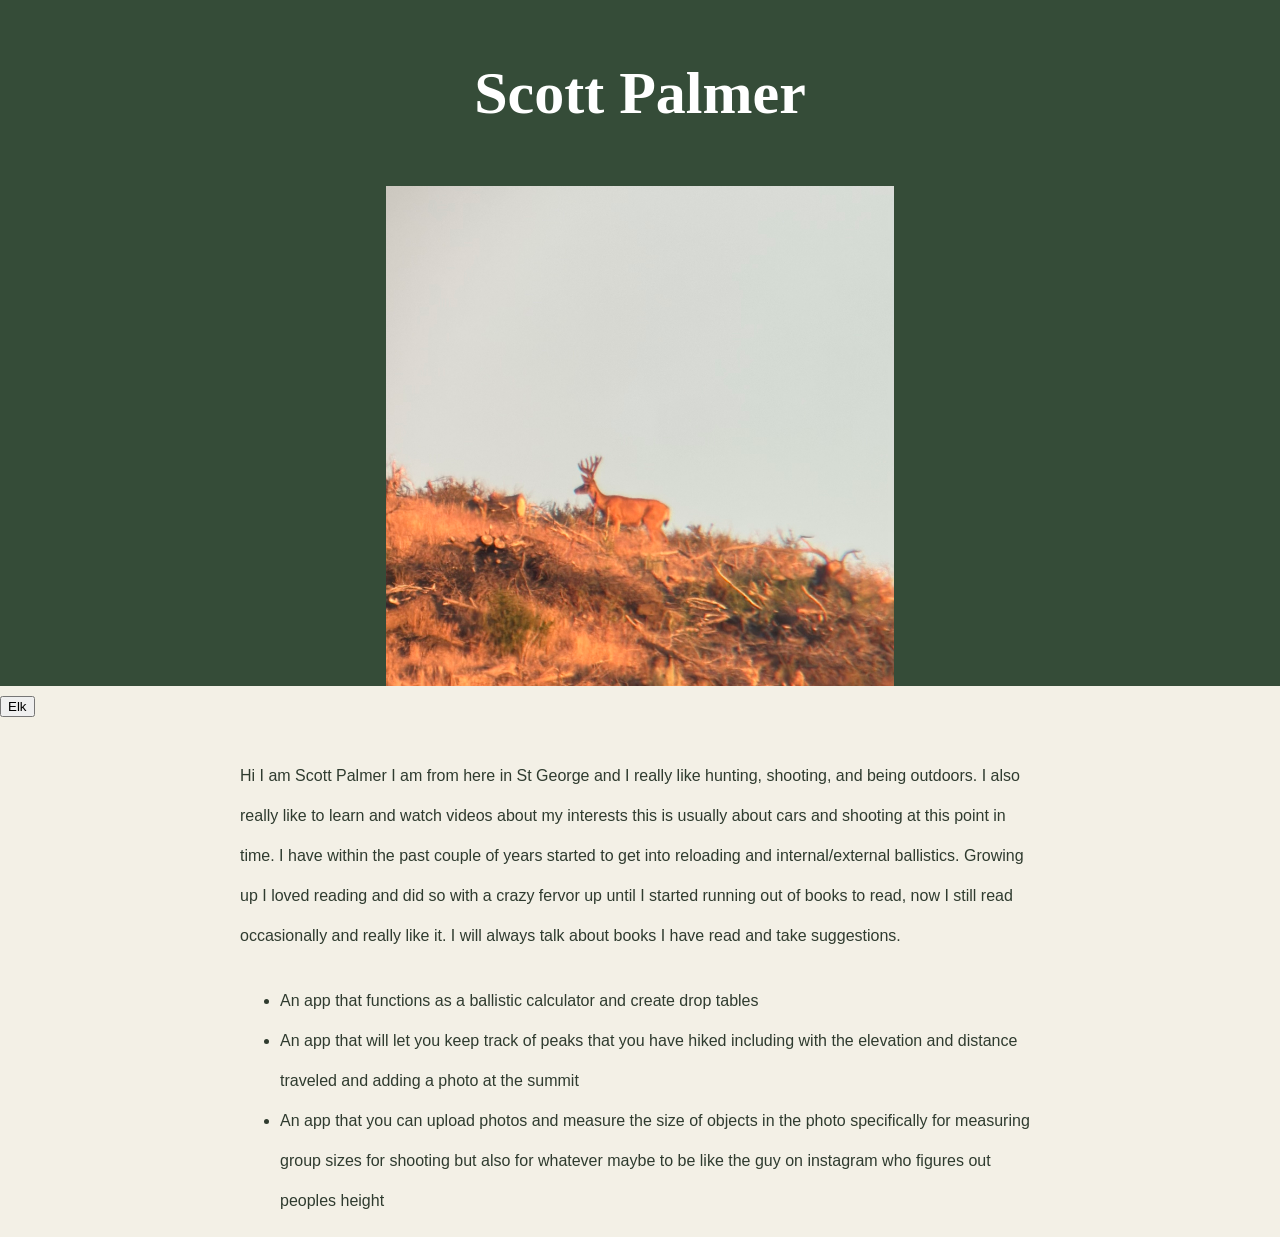
<file: project1/index.html>
<!doctype html>
<html lang="en">

<head>
    <meta charset="UTF-8">
    <meta name="viewport" content="width=device-width, initial-scale=1.0">
    <title>Scotty P</title>
    <link rel="stylesheet" href="styles.css">
</head>



<body>
    <header>
        <h1>Scott Palmer</h1>
    </header>

    <img class="hero-image" src="images/deer.jpeg" alt="deer">

    <button id="image-button">Elk</button>

    <p>
        Hi I am Scott Palmer I am from here in St George and I really like hunting, shooting, and being outdoors. I also
        really like to learn and watch videos about my interests this is usually about cars and shooting at this point
        in time.
        I have within the past couple of years started to get into reloading and internal/external ballistics. Growing
        up I loved reading and did so with a crazy fervor up until I started running out of books to read, now I still
        read occasionally and
        really like it. I will always talk about books I have read and take suggestions.
    </p>
    <ul id="apps">
        <li>An app that functions as a ballistic calculator and create drop tables</li>
        <li>An app that will let you keep track of peaks that you have hiked including with the elevation and distance
            traveled and adding a photo at the summit</li>
        <li>An app that you can upload photos and measure the size of objects in the photo specifically for measuring
            group sizes for shooting but also for whatever maybe to be like the guy on instagram who figures out peoples
            height</li>
    </ul>
    <script src="script.js"></script>
</body>

</html>
</file>
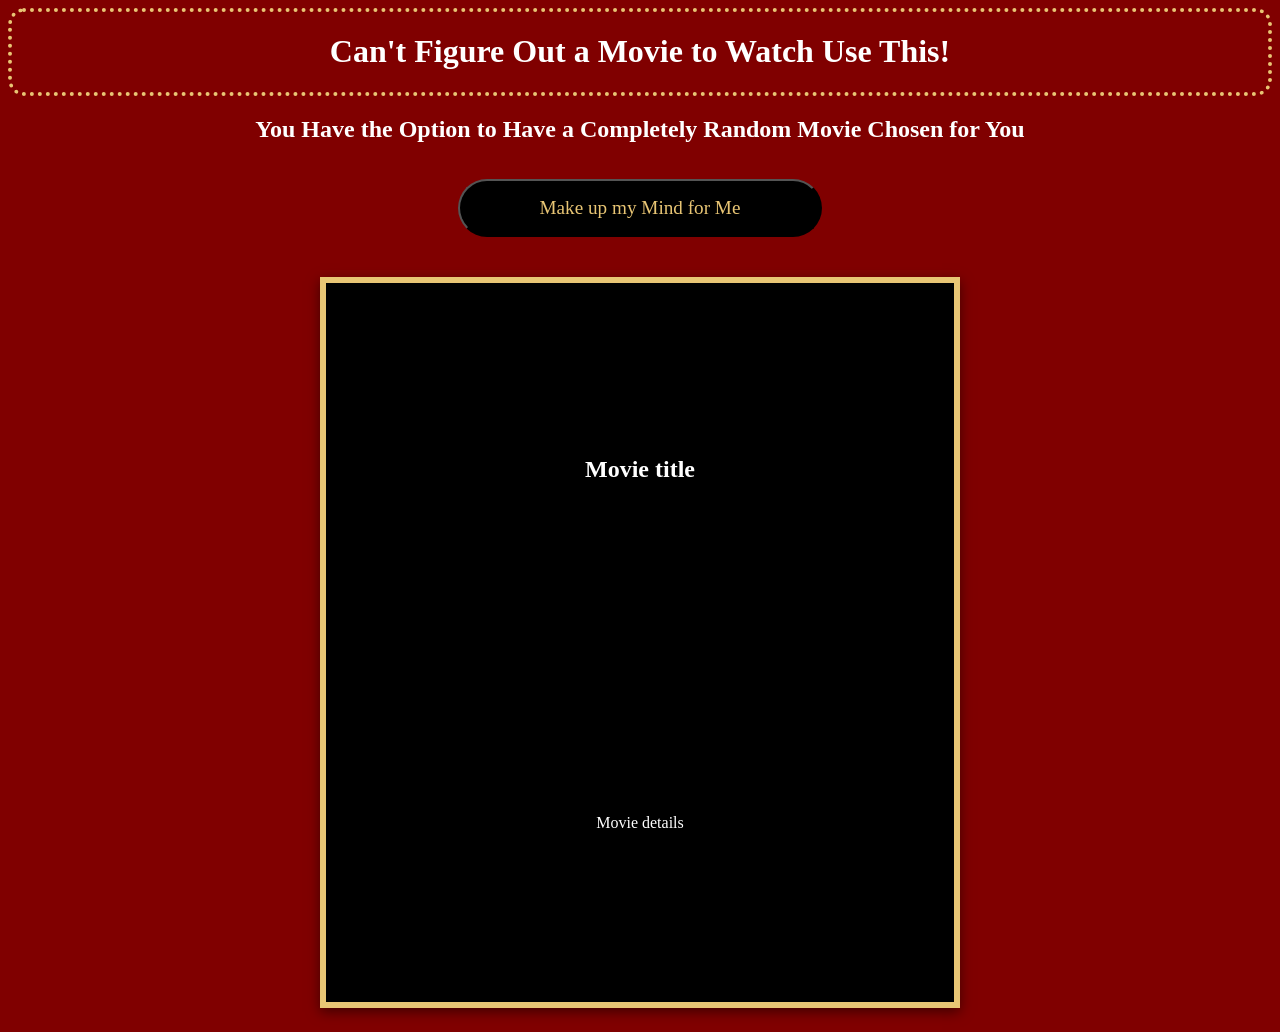
<file: project2/index.html>
<!doctype html>
<html lang="en">

<head>
    <meta charset="UTF-8">
    <meta name="viewport" content="width=device-width, initial-scale=1.0">
    <title>Scotty P</title>
    <link rel="stylesheet" href="styles.css">
</head>

<body>
    <header>
        <h1>Can't Figure Out a Movie to Watch Use This!</h1>
    </header>
    <h2>You Have the Option to Have a Completely Random Movie  Chosen for You</h2>
    <menu></menu>
    <button id="pick-movie">Make up my Mind for Me</button>
    <div class="poster-frame">
        
        <h2 id="movie-title">Movie title</h2>
        <p id="movie-description">Movie details</p>
    </div>
    <script src="script.js"></script>
</body>
</html>
</file>
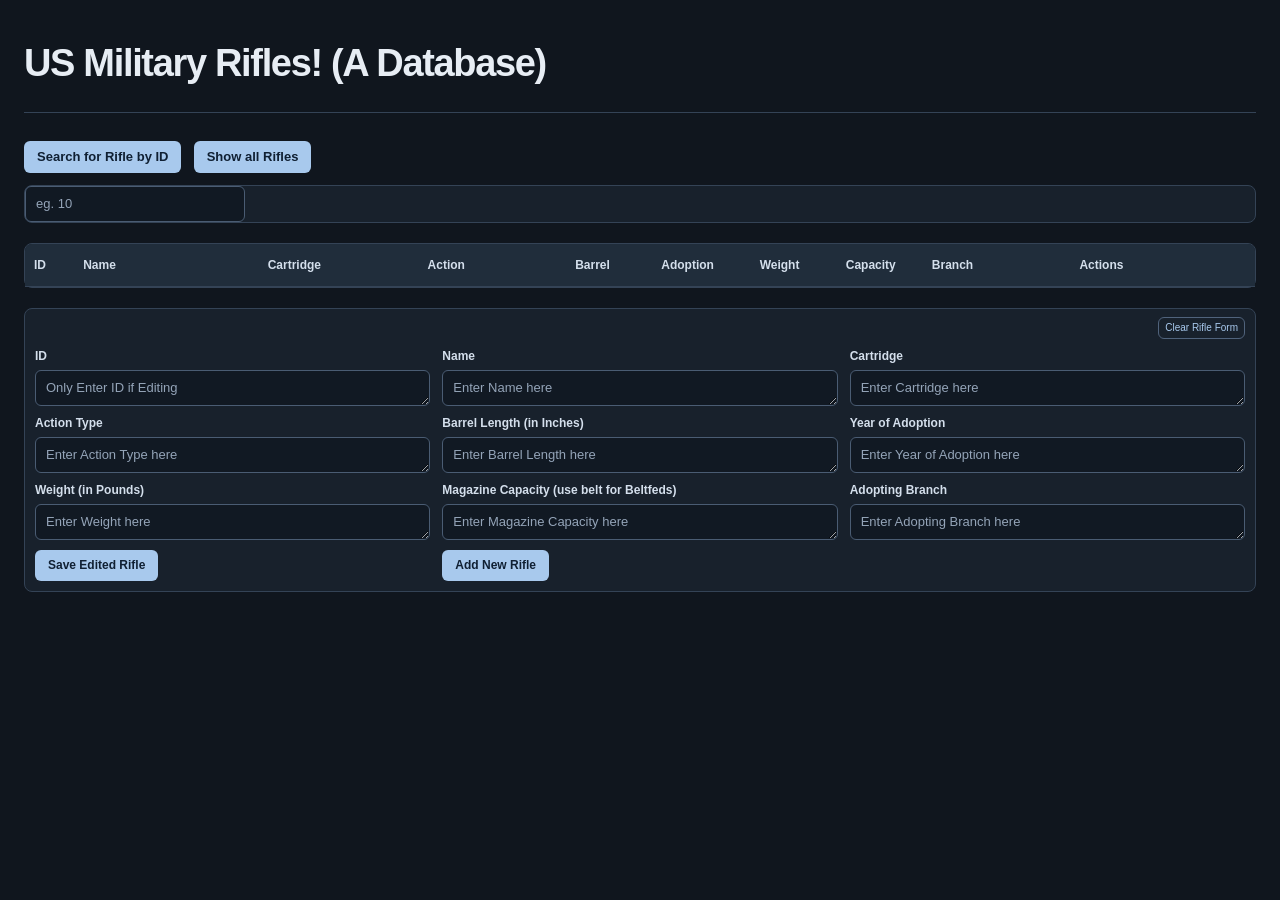
<file: project4/index.html>
<!doctype html>
<html lang="en">

<head>
    <meta charset="UTF-8">
    <meta name="viewport" content="width=device-width, initial-scale=1.0">
    <title>US Military Rifles</title>
    <link rel="stylesheet" href="styles.css">
    
</head>

<body>
    <header>
        <h1>US Military Rifles! (A Database)</h1>
    </header>
    <button type="submit" id="single-rifle" form="specifics">Search for Rifle by ID</button>
    <button type="button" id="showall">Show all Rifles</button>
    <form id="specifics">
        <input  id="specific-rifle" placeholder="eg. 10">
    </form>
    <table>
        <thead>
            <tr>
                <th>ID</th>
                <th>Name</th>
                <th>Cartridge</th>
                <th>Action</th>
                <th>Barrel</th>
                <th>Adoption</th>
                <th>Weight</th>
                <th>Capacity</th>
                <th>Branch</th>
                <th>Actions</th>
                
                
            </tr>
        </thead>
    
        <tbody id="rifle-list">
        </tbody>
    </table>
    
    <form id="rifle-form">
        <button type="button" id="clear-rifle">Clear Rifle Form</button>

        <label for="id">ID</label>
        <textarea  id="id" placeholder="Only Enter ID if Editing"></textarea>

        <label for="name">Name</label>
        <textarea  id="name" placeholder="Enter Name here" required></textarea>

        <label for="cartridge">Cartridge</label>
        <textarea  id="cartridge" placeholder="Enter Cartridge here" required></textarea>

        <label for="action_type">Action Type</label>
        <textarea  id="action_type" placeholder="Enter Action Type here" required></textarea>

        <label for="barrel_length_in">Barrel Length (in Inches)</label>
        <textarea  id="barrel_length_in" placeholder="Enter Barrel Length here" required></textarea>

        <label for="adoption_year">Year of Adoption</label>
        <textarea  id="adoption_year" placeholder="Enter Year of Adoption here" required></textarea>

        <label for="weight_lb">Weight (in Pounds)</label>
        <textarea  id="weight_lb" placeholder="Enter Weight here" required></textarea>

        <label for="standard_capacity">Magazine Capacity (use belt for Beltfeds)</label>
        <textarea  id="standard_capacity" placeholder="Enter Magazine Capacity here" required></textarea>

        <label for="adoption_branch">Adopting Branch</label>
        <textarea  id="adoption_branch" placeholder="Enter Adopting Branch here" required></textarea>

        <button id="ser" type="submit">Save Edited Rifle</button>

        <button type="submit" id="new-rifle">Add New Rifle</button>
    </form>
    
    

    <script src="script.js"></script>
</body>
</html>
</file>
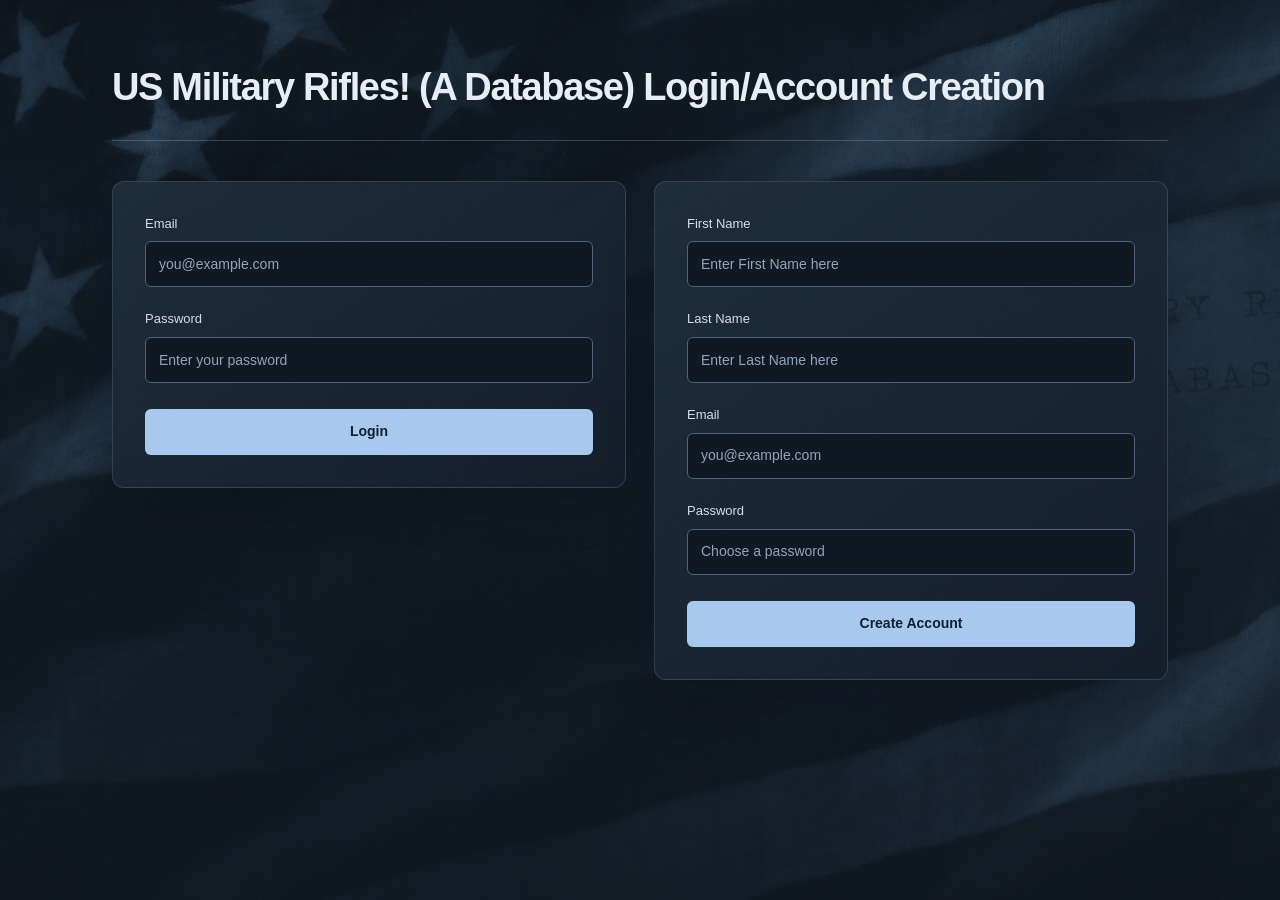
<file: project5/index.html>
<!doctype html>
<html lang="en">

<head>
    <meta charset="UTF-8">
    <meta name="viewport" content="width=device-width, initial-scale=1.0">
    <title>US Military Rifles Login</title>
    <link rel="stylesheet" href="styles.css">
</head>

<body>
    <header>
        <h1>US Military Rifles! (A Database) Login/Account Creation</h1>
    </header>
    <form id="user-login-form">
        <label for="login-user-email">Email</label>
        <input id="login-user-email" type="email" placeholder="you@example.com" required>

        <label for="login-user-pass">Password</label>
        <input id="login-user-pass" type="password" placeholder="Enter your password" required>

        <button type="submit" id="login">Login</button>
    </form>

    <form id="user-creation-form">
        <label for="user-name">First Name</label>
        <input id="user-name" type="text" placeholder="Enter First Name here" required>

        <label for="user-lname">Last Name</label>
        <input id="user-lname" type="text" placeholder="Enter Last Name here" required>

        <label for="user-email">Email</label>
        <input id="user-email" type="email" placeholder="you@example.com" required>

        <label for="user-pass">Password</label>
        <input id="user-pass" type="password" placeholder="Choose a password" required>

        <button type="submit" id="new-user">Create Account</button>
    </form>

    <script src="auth.js"></script>
</body>

</html>
</file>
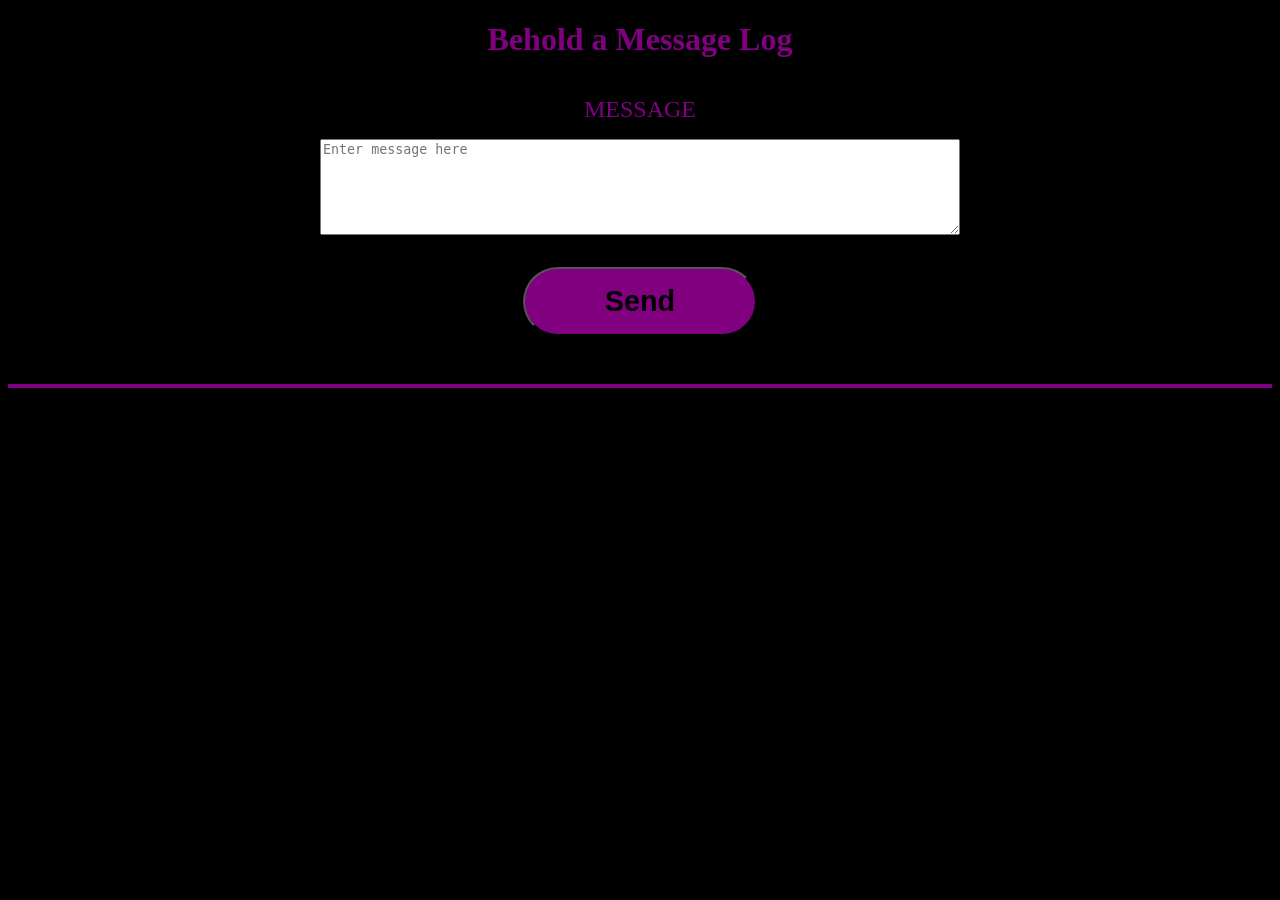
<file: project3/client/index.html>
<!doctype html>
<html lang="en">

<head>
    <meta charset="UTF-8">
    <meta name="viewport" content="width=device-width, initial-scale=1.0">
    <title>Message Log</title>
    <link rel="stylesheet" href="styles.css">
</head>

<body>
    <header>
        <h1>Behold a Message Log</h1>
    </header>
    <form id="message-form">
        <label for="message">MESSAGE</label>
        <textarea id="message" rows="6" placeholder="Enter message here" required></textarea>
        <button type="submit">Send</button>
    </form>
    <ul id="message-list"></ul>
    

    <script src="script.js"></script>
</body>
</html>
</file>
<file: project1/styles.css>
* {
    box-sizing: border-box;
}

body {
    margin: 0;
    background-color: #f3f0e6;
    color: #2f3b2f;
    font-family: Arial, Helvetica, sans-serif;
    line-height: 2.5;
}

header {
    padding: 18px;
    background-color: #354c38;
    color: white;
    text-align: center;
}

h1 {
    margin: 0;
    font-family: Georgia, "Times New Roman", serif;
    font-size: 60px;
}

.hero-image {
    display: block;
    width: 100%;
    height: auto;
    max-height: 500px;
    object-fit: contain;
    background-color: #354c38;
}

p,
#apps {
    width: 800px;
    margin-left: auto;
    margin-right: auto;
}

p {
    margin-top: 30px;
    margin-bottom: 25px;
}
</file>
<file: project2/styles.css>
header {
    color: white;
    border: .25rem dotted;
    border-radius: 1rem;   
    text-align: center;
    border-color: #e8c574; 
}
body {
    background-color: maroon;
    color: white;
    text-align: center;
}
button {
    align-self: center;
    padding: 1rem 5rem 1rem 5rem;
    margin: 1rem;
    border-radius: 2.5rem;
    color: #e8c574;
    background-color: black;
    font-family: trattatello, fantasy ;
    font-size: larger;
}

.poster-frame {
    width: 40rem;
    max-width: 100%;
    aspect-ratio: 21/24;
    margin: 1.5rem auto;
    box-sizing: border-box;

    border: 6px solid #e8c574;
    padding: 0.4rem;
    background-color: black;
    box-shadow: 0 4px 12px rgba(0, 0, 0, 0.5);

    display: grid;
    place-items: center;
}
.poster-frame img {
    width: 100%;
    height: auto;
    display: block;
}
.poster-frame img[hidden] {
    display: none;
}
</file>
<file: project4/styles.css>
:root {
    color-scheme: dark;
    --background: #10161e;
    --panel: #18212c;
    --field: #111923;
    --border: #344356;
    --text: #e7edf4;
    --muted: #adbacb;
    --accent: #a8c9ed;
    --accent-hover: #c1dbf6;
}

* {
    box-sizing: border-box;
}

body {
    max-width: 1600px;
    margin: 0 auto;
    padding: 40px 24px 64px;
    background: var(--background);
    color: var(--text);
    font-family: -apple-system, BlinkMacSystemFont, "Segoe UI", sans-serif;
    font-size: 15px;
    line-height: 1.6;
}

header {
    margin-bottom: 28px;
    padding-bottom: 24px;
    border-bottom: 1px solid var(--border);
}

h1 {
    margin: 0;
    font-size: clamp(26px, 3vw, 38px);
    font-weight: 650;
    letter-spacing: -0.035em;
    line-height: 1.25;
}

/* Fixed column proportions keep every column visible without sideways scrolling. */
table {
    width: 100%;
    table-layout: fixed;
    border-spacing: 0;
    border: 1px solid var(--border);
    border-radius: 8px;
    background: var(--panel);
    text-align: left;
    font-size: 13px;
    line-height: 1.5;
}

th,
td {
    padding: 12px 9px;
    overflow-wrap: anywhere;
    vertical-align: middle;
}

th {
    position: sticky;
    top: 0;
    z-index: 1;
    border-bottom: 1px solid var(--border);
    background: #202d3b;
    color: #d4dfec;
    font-size: 12px;
    font-weight: 650;
}

/* ID, name, cartridge, action, barrel, adoption, weight, capacity, branch, actions. */
th:nth-child(1) { width: 4%; }
th:nth-child(2) { width: 15%; }
th:nth-child(3) { width: 13%; }
th:nth-child(4) { width: 12%; }
th:nth-child(5) { width: 7%; }
th:nth-child(6) { width: 8%; }
th:nth-child(7) { width: 7%; }
th:nth-child(8) { width: 7%; }
th:nth-child(9) { width: 12%; }
th:nth-child(10) { width: 15%; }

th:first-child {
    border-top-left-radius: 7px;
}

th:last-child {
    border-top-right-radius: 7px;
}

td {
    border-bottom: 1px solid #2b394a;
}

td:first-child {
    color: #f1f5fa;
    font-weight: 600;
}

tbody tr:nth-child(even) {
    background: #1b2632;
}

tbody tr:hover {
    background: #243447;
}

tbody tr:last-child td {
    border-bottom: 0;
}

button {
    min-height: 32px;
    max-width: 100%;
    padding: 6px 12px;
    border: 1px solid transparent;
    border-radius: 6px;
    background: var(--accent);
    color: #102033;
    font: inherit;
    font-size: 13px;
    font-weight: 650;
    line-height: 1.4;
    overflow-wrap: anywhere;
    cursor: pointer;
}

button:hover {
    background: var(--accent-hover);
}

button:active {
    background: #8db6e1;
}

button:disabled {
    opacity: 0.5;
    cursor: not-allowed;
}

#single-rifle,
#showall {
    margin: 0 8px 12px 0;
}

#specifics {
    margin: 0 0 20px;
    padding: 0;
    border: 1px solid var(--border);
    border-radius: 8px;
    background: var(--panel);
}

#specific-rifle {
    max-width: 220px;
}

#new-rifle {
    min-height: 30px;
    margin: 12px 0 8px;
    padding: 6px 12px;
    font-size: 12px;
}

td button {
    margin: 3px 3px 3px 0;
    padding: 6px 8px;
    border-color: #50637c;
    background: transparent;
    color: var(--accent);
    font-size: 12px;
}

td button:hover {
    background: #31465e;
}

.delete-button,
button[data-action="delete"] {
    border-color: #916069;
    background: transparent;
    color: #ffc1c6;
}

.delete-button:hover,
button[data-action="delete"]:hover {
    background: #4a2b33;
}

/* Works directly with the existing alternating labels and textareas. */
#rifle-form {
    position: relative;
    display: grid;
    grid-template-columns: repeat(3, minmax(0, 1fr));
    align-items: end;
    gap: 4px 12px;
    margin-top: 20px;
    padding: 38px 10px 10px;
    border: 1px solid var(--border);
    border-radius: 8px;
    background: var(--panel);
}

label {
    color: #d4dfec;
    font-size: 12px;
    font-weight: 600;
}

input,
textarea,
select {
    width: 100%;
    min-width: 0;
    min-height: 36px;
    padding: 7px 10px;
    border: 1px solid #4a5c73;
    border-radius: 6px;
    background: var(--field);
    color: var(--text);
    font: inherit;
    font-size: 13px;
    line-height: 1.5;
}

textarea {
    height: 36px;
    resize: vertical;
}

/* Place each existing label above its textarea without changing the HTML. */
#rifle-form label:nth-of-type(3n + 1),
#rifle-form textarea:nth-of-type(3n + 1) { grid-column: 1; }

#rifle-form label:nth-of-type(3n + 2),
#rifle-form textarea:nth-of-type(3n + 2) { grid-column: 2; }

#rifle-form label:nth-of-type(3n + 3),
#rifle-form textarea:nth-of-type(3n + 3) { grid-column: 3; }

#rifle-form label:nth-of-type(-n + 3) { grid-row: 1; }
#rifle-form textarea:nth-of-type(-n + 3) { grid-row: 2; }
#rifle-form label:nth-of-type(n + 4):nth-of-type(-n + 6) { grid-row: 3; margin-top: 4px; }
#rifle-form textarea:nth-of-type(n + 4):nth-of-type(-n + 6) { grid-row: 4; }
#rifle-form label:nth-of-type(n + 7) { grid-row: 5; margin-top: 4px; }
#rifle-form textarea:nth-of-type(n + 7) { grid-row: 6; }

input::placeholder,
textarea::placeholder {
    color: #94a4b8;
    opacity: 1;
}

input:hover,
textarea:hover,
select:hover {
    border-color: #728ba8;
}

input:focus,
textarea:focus,
select:focus {
    border-color: var(--accent);
}

:focus-visible {
    outline: 3px solid var(--accent);
    outline-offset: 3px;
}

#rifle-form button[type="submit"] {
    grid-column: 1;
    grid-row: 7;
    justify-self: start;
    min-height: 30px;
    margin: 6px 0 0;
    padding: 6px 12px;
    font-size: 12px;
}

#rifle-form #new-rifle {
    grid-column: 2;
}

#rifle-form #clear-rifle {
    position: absolute;
    top: 8px;
    right: 10px;
    min-height: 22px;
    padding: 3px 6px;
    border-color: #50637c;
    background: transparent;
    color: var(--accent);
    font-size: 10px;
    font-weight: 500;
    line-height: 1.3;
}

#rifle-form #clear-rifle:hover {
    background: #31465e;
}

@media (max-width: 700px) {
    body {
        padding: 24px 12px 40px;
    }

    th,
    td {
        padding: 8px 4px;
        font-size: 10px;
    }

    td button {
        display: block;
        width: 100%;
        min-height: 30px;
        margin: 4px 0;
        padding: 6px 2px;
        font-size: 10px;
    }

    #rifle-form {
        grid-template-columns: minmax(0, 1fr);
        gap: 6px;
        padding: 38px 10px 10px;
    }

    #rifle-form > label,
    #rifle-form > textarea {
        grid-column: 1 !important;
        grid-row: auto !important;
    }

    #rifle-form > label {
        margin-top: 0 !important;
    }

    #rifle-form input,
    #rifle-form textarea,
    #rifle-form select {
        margin-bottom: 6px;
    }

    #rifle-form button[type="submit"],
    #rifle-form #new-rifle {
        grid-column: 1;
        grid-row: auto;
        width: 100%;
    }
}
</file>
<file: project5/styles.css>
:root {
    color-scheme: dark;
    --background: #10161e;
    --panel: #18212c;
    --field: #111923;
    --border: #344356;
    --text: #e7edf4;
    --muted: #adbacb;
    --accent: #a8c9ed;
    --accent-hover: #c1dbf6;
}

* {
    box-sizing: border-box;
}

body {
    max-width: 1600px;
    margin: 0 auto;
    padding: 40px 24px 64px;
    background: var(--background);
    color: var(--text);
    font-family: -apple-system, BlinkMacSystemFont, "Segoe UI", sans-serif;
    font-size: 15px;
    line-height: 1.6;
}

header {
    margin-bottom: 28px;
    padding-bottom: 24px;
    border-bottom: 1px solid var(--border);
}

h1 {
    margin: 0;
    font-size: clamp(26px, 3vw, 38px);
    font-weight: 650;
    letter-spacing: -0.035em;
    line-height: 1.25;
}

/* Fixed column proportions keep every column visible without sideways scrolling. */
table {
    width: 100%;
    table-layout: fixed;
    border-spacing: 0;
    border: 1px solid var(--border);
    border-radius: 8px;
    background: var(--panel);
    text-align: left;
    font-size: 13px;
    line-height: 1.5;
}

th,
td {
    padding: 12px 9px;
    overflow-wrap: anywhere;
    vertical-align: middle;
}

th {
    position: sticky;
    top: 0;
    z-index: 1;
    border-bottom: 1px solid var(--border);
    background: #202d3b;
    color: #d4dfec;
    font-size: 12px;
    font-weight: 650;
}

/* ID, name, cartridge, action, barrel, adoption, weight, capacity, branch, actions. */
th:nth-child(1) { width: 4%; }
th:nth-child(2) { width: 15%; }
th:nth-child(3) { width: 13%; }
th:nth-child(4) { width: 12%; }
th:nth-child(5) { width: 7%; }
th:nth-child(6) { width: 8%; }
th:nth-child(7) { width: 7%; }
th:nth-child(8) { width: 7%; }
th:nth-child(9) { width: 12%; }
th:nth-child(10) { width: 15%; }

th:first-child {
    border-top-left-radius: 7px;
}

th:last-child {
    border-top-right-radius: 7px;
}

td {
    border-bottom: 1px solid #2b394a;
}

td:first-child {
    color: #f1f5fa;
    font-weight: 600;
}

tbody tr:nth-child(even) {
    background: #1b2632;
}

tbody tr:hover {
    background: #243447;
}

tbody tr:last-child td {
    border-bottom: 0;
}

button {
    min-height: 32px;
    max-width: 100%;
    padding: 6px 12px;
    border: 1px solid transparent;
    border-radius: 6px;
    background: var(--accent);
    color: #102033;
    font: inherit;
    font-size: 13px;
    font-weight: 650;
    line-height: 1.4;
    overflow-wrap: anywhere;
    cursor: pointer;
}

button:hover {
    background: var(--accent-hover);
}

button:active {
    background: #8db6e1;
}

button:disabled {
    opacity: 0.5;
    cursor: not-allowed;
}

#single-rifle,
#showall {
    margin: 0 8px 12px 0;
}

#specifics {
    margin: 0 0 20px;
    padding: 0;
    border: 1px solid var(--border);
    border-radius: 8px;
    background: var(--panel);
}

#specific-rifle {
    max-width: 220px;
}

#new-rifle {
    min-height: 30px;
    margin: 12px 0 8px;
    padding: 6px 12px;
    font-size: 12px;
}

td button {
    margin: 3px 3px 3px 0;
    padding: 6px 8px;
    border-color: #50637c;
    background: transparent;
    color: var(--accent);
    font-size: 12px;
}

td button:hover {
    background: #31465e;
}

.delete-button,
button[data-action="delete"] {
    border-color: #916069;
    background: transparent;
    color: #ffc1c6;
}

.delete-button:hover,
button[data-action="delete"]:hover {
    background: #4a2b33;
}

/* Works directly with the existing alternating labels and textareas. */
#rifle-form {
    position: relative;
    display: grid;
    grid-template-columns: repeat(3, minmax(0, 1fr));
    align-items: end;
    gap: 4px 12px;
    margin-top: 20px;
    padding: 38px 10px 10px;
    border: 1px solid var(--border);
    border-radius: 8px;
    background: var(--panel);
}

label {
    color: #d4dfec;
    font-size: 12px;
    font-weight: 600;
}

input,
textarea,
select {
    width: 100%;
    min-width: 0;
    min-height: 36px;
    padding: 7px 10px;
    border: 1px solid #4a5c73;
    border-radius: 6px;
    background: var(--field);
    color: var(--text);
    font: inherit;
    font-size: 13px;
    line-height: 1.5;
}

textarea {
    height: 36px;
    resize: vertical;
}

/* Place each existing label above its textarea without changing the HTML. */
#rifle-form label:nth-of-type(3n + 1),
#rifle-form textarea:nth-of-type(3n + 1) { grid-column: 1; }

#rifle-form label:nth-of-type(3n + 2),
#rifle-form textarea:nth-of-type(3n + 2) { grid-column: 2; }

#rifle-form label:nth-of-type(3n + 3),
#rifle-form textarea:nth-of-type(3n + 3) { grid-column: 3; }

#rifle-form label:nth-of-type(-n + 3) { grid-row: 1; }
#rifle-form textarea:nth-of-type(-n + 3) { grid-row: 2; }
#rifle-form label:nth-of-type(n + 4):nth-of-type(-n + 6) { grid-row: 3; margin-top: 4px; }
#rifle-form textarea:nth-of-type(n + 4):nth-of-type(-n + 6) { grid-row: 4; }
#rifle-form label:nth-of-type(n + 7) { grid-row: 5; margin-top: 4px; }
#rifle-form textarea:nth-of-type(n + 7) { grid-row: 6; }

input::placeholder,
textarea::placeholder {
    color: #94a4b8;
    opacity: 1;
}

input:hover,
textarea:hover,
select:hover {
    border-color: #728ba8;
}

input:focus,
textarea:focus,
select:focus {
    border-color: var(--accent);
}

:focus-visible {
    outline: 3px solid var(--accent);
    outline-offset: 3px;
}

#rifle-form button[type="submit"] {
    grid-column: 1;
    grid-row: 7;
    justify-self: start;
    min-height: 30px;
    margin: 6px 0 0;
    padding: 6px 12px;
    font-size: 12px;
}

#rifle-form #new-rifle {
    grid-column: 2;
}

#rifle-form #clear-rifle {
    position: absolute;
    top: 8px;
    right: 10px;
    min-height: 22px;
    padding: 3px 6px;
    border-color: #50637c;
    background: transparent;
    color: var(--accent);
    font-size: 10px;
    font-weight: 500;
    line-height: 1.3;
}

#rifle-form #clear-rifle:hover {
    background: #31465e;
}

@media (max-width: 700px) {
    body {
        padding: 24px 12px 40px;
    }

    th,
    td {
        padding: 8px 4px;
        font-size: 10px;
    }

    td button {
        display: block;
        width: 100%;
        min-height: 30px;
        margin: 4px 0;
        padding: 6px 2px;
        font-size: 10px;
    }

    #rifle-form {
        grid-template-columns: minmax(0, 1fr);
        gap: 6px;
        padding: 38px 10px 10px;
    }

    #rifle-form > label,
    #rifle-form > textarea {
        grid-column: 1 !important;
        grid-row: auto !important;
    }

    #rifle-form > label {
        margin-top: 0 !important;
    }

    #rifle-form input,
    #rifle-form textarea,
    #rifle-form select {
        margin-bottom: 6px;
    }

    #rifle-form button[type="submit"],
    #rifle-form #new-rifle {
        grid-column: 1;
        grid-row: auto;
        width: 100%;
    }
}

#logout-user {
    margin-top: 24px;
}

/* A smaller flag backdrop fades into the rifle page's existing background. */
body:has(#rifle-form) {
    isolation: isolate;
}

body:has(#rifle-form)::before {
    content: "";
    position: fixed;
    top: 0;
    right: 0;
    width: min(1100px, 100vw);
    aspect-ratio: 16 / 9;
    z-index: -1;
    pointer-events: none;
    background: url("assets/flag-background-blue.png") center / contain no-repeat;
    opacity: 0.5;
    mask-image: linear-gradient(to bottom, #000 35%, transparent 100%);
}

/* Account styling uses the existing form IDs without extra HTML wrappers. */
body:has(#user-login-form) {
    display: grid;
    grid-template-columns: 1fr 1fr;
    align-content: start;
    align-items: start;
    gap: 28px;
    max-width: 1120px;
    min-height: 100vh;
    min-height: 100svh;
    padding: 64px 32px 48px;
    background:
        radial-gradient(ellipse at 95% 15%, #29415b66, transparent 55%),
        radial-gradient(ellipse at 0% 100%, #24404b40, transparent 50%),
        var(--background);
    isolation: isolate;
}

body:has(#user-login-form)::before {
    content: "";
    position: fixed;
    inset: 0;
    z-index: -1;
    pointer-events: none;
    background:
        linear-gradient(180deg, #10161e40, #10161e99),
        url("assets/flag-background-blue.png") center / cover no-repeat;
    opacity: 0.8;
}

body:has(#user-login-form) > header {
    grid-column: 1 / -1;
    margin: 0 0 12px;
    padding-bottom: 28px;
    border-color: #a8c9ed40;
}

#user-login-form,
#user-creation-form {
    display: grid;
    min-width: 0;
    margin: 0;
    padding: 32px;
    border: 1px solid #52677d70;
    border-radius: 12px;
    background: linear-gradient(145deg, #202d3bf5, #151f2bf5);
    box-shadow: 0 16px 48px #050a1233;
    animation: account-arrive 650ms ease-out both;
}

#user-creation-form {
    animation-delay: 100ms;
}

:is(#user-login-form, #user-creation-form) label {
    margin-bottom: 7px;
    font-size: 13px;
    font-weight: 500;
}

:is(#user-login-form, #user-creation-form) input {
    min-height: 46px;
    margin-bottom: 22px;
    padding: 11px 13px;
    border-color: #50637c;
    background: #101923;
    font-size: 14px;
    transition: border-color 180ms ease, box-shadow 180ms ease;
}

:is(#user-login-form, #user-creation-form) input:focus {
    border-color: var(--accent);
    box-shadow: 0 0 0 3px #a8c9ed14;
}

:is(#user-login-form, #user-creation-form) button {
    width: 100%;
    min-height: 46px;
    margin-top: 4px;
    padding: 11px 16px;
    font-size: 14px;
    transition: background-color 180ms ease, transform 180ms ease;
}

:is(#user-login-form, #user-creation-form) button:hover {
    transform: translateY(-1px);
}

:is(#user-login-form, #user-creation-form) button:active {
    transform: translateY(0);
}

@keyframes account-arrive {
    from { opacity: 0; transform: translateY(12px); }
    to { opacity: 1; transform: translateY(0); }
}

@media (max-width: 700px) {
    body:has(#user-login-form) {
        grid-template-columns: 1fr;
        gap: 24px;
        padding: 32px 20px;
    }

    #user-login-form,
    #user-creation-form {
        padding: 24px;
    }
}

@media (prefers-reduced-motion: reduce) {
    #user-login-form,
    #user-creation-form { animation: none; }
    :is(#user-login-form, #user-creation-form) input,
    :is(#user-login-form, #user-creation-form) button { transition: none; }
    :is(#user-login-form, #user-creation-form) button:hover { transform: none; }
}
</file>
<file: project3/client/styles.css>
header {
    color: purple;
    text-align: center;
    
}

body {
    background-color: black;
    color: purple;
    text-align: center;
}

button {
    align-self: center;
    padding: 1rem 5rem 1rem 5rem;
    margin: 1rem;
    border-radius: 2.5rem;
    color: black;
    background-color: purple;
    font-size: larger;
    font-weight: bolder;
}

#message-form {
    display: flex;
    flex-direction: column;
    gap: 1rem;
    max-width: 40rem;
    margin: 0 auto;
    padding: 1rem;
    color: purple;
    font-size: x-large;
    
}
#message-list {
    text-align: center;
    padding: 0;
    margin: 1rem auto;
    border-top: .25rem solid;
    padding-top: 1.5rem;
}

#message-list li {
    margin-bottom: 1rem;
    white-space: pre-wrap;
    overflow-wrap: anywhere;
}
</file>
